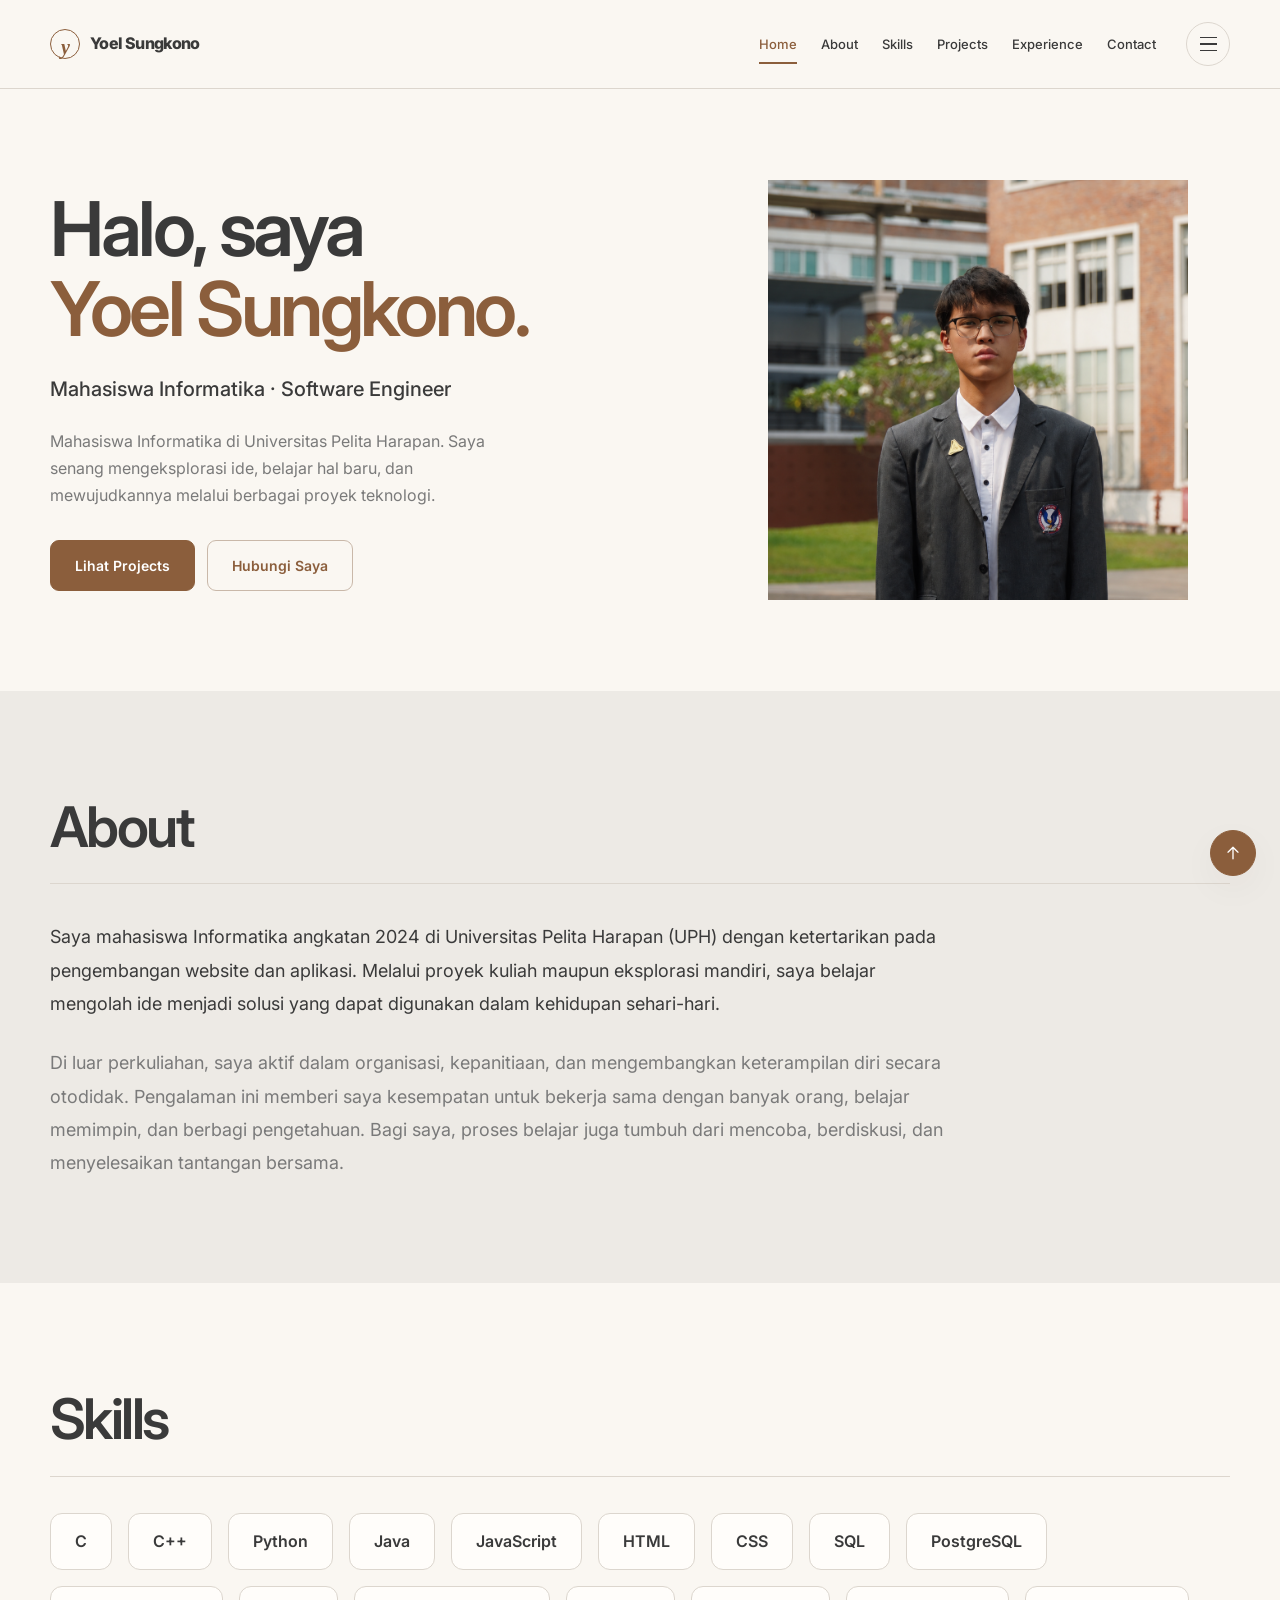
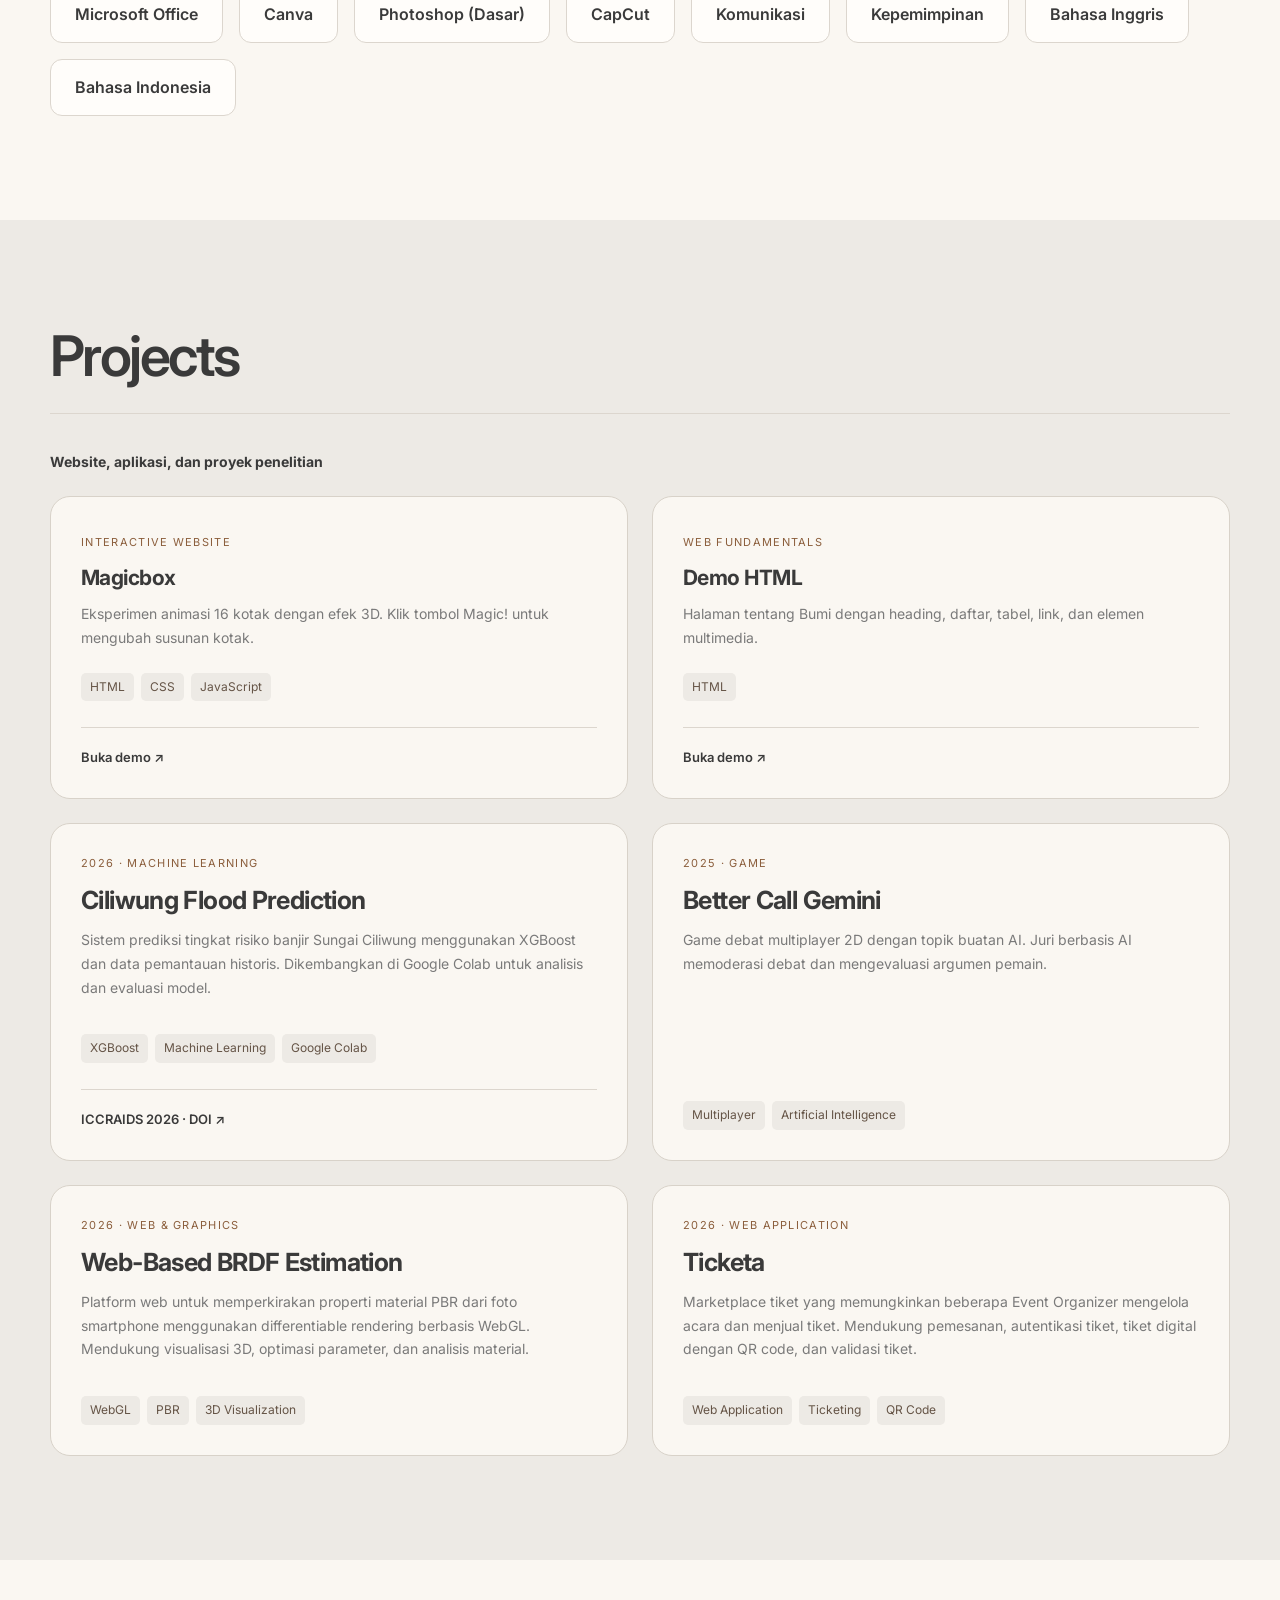
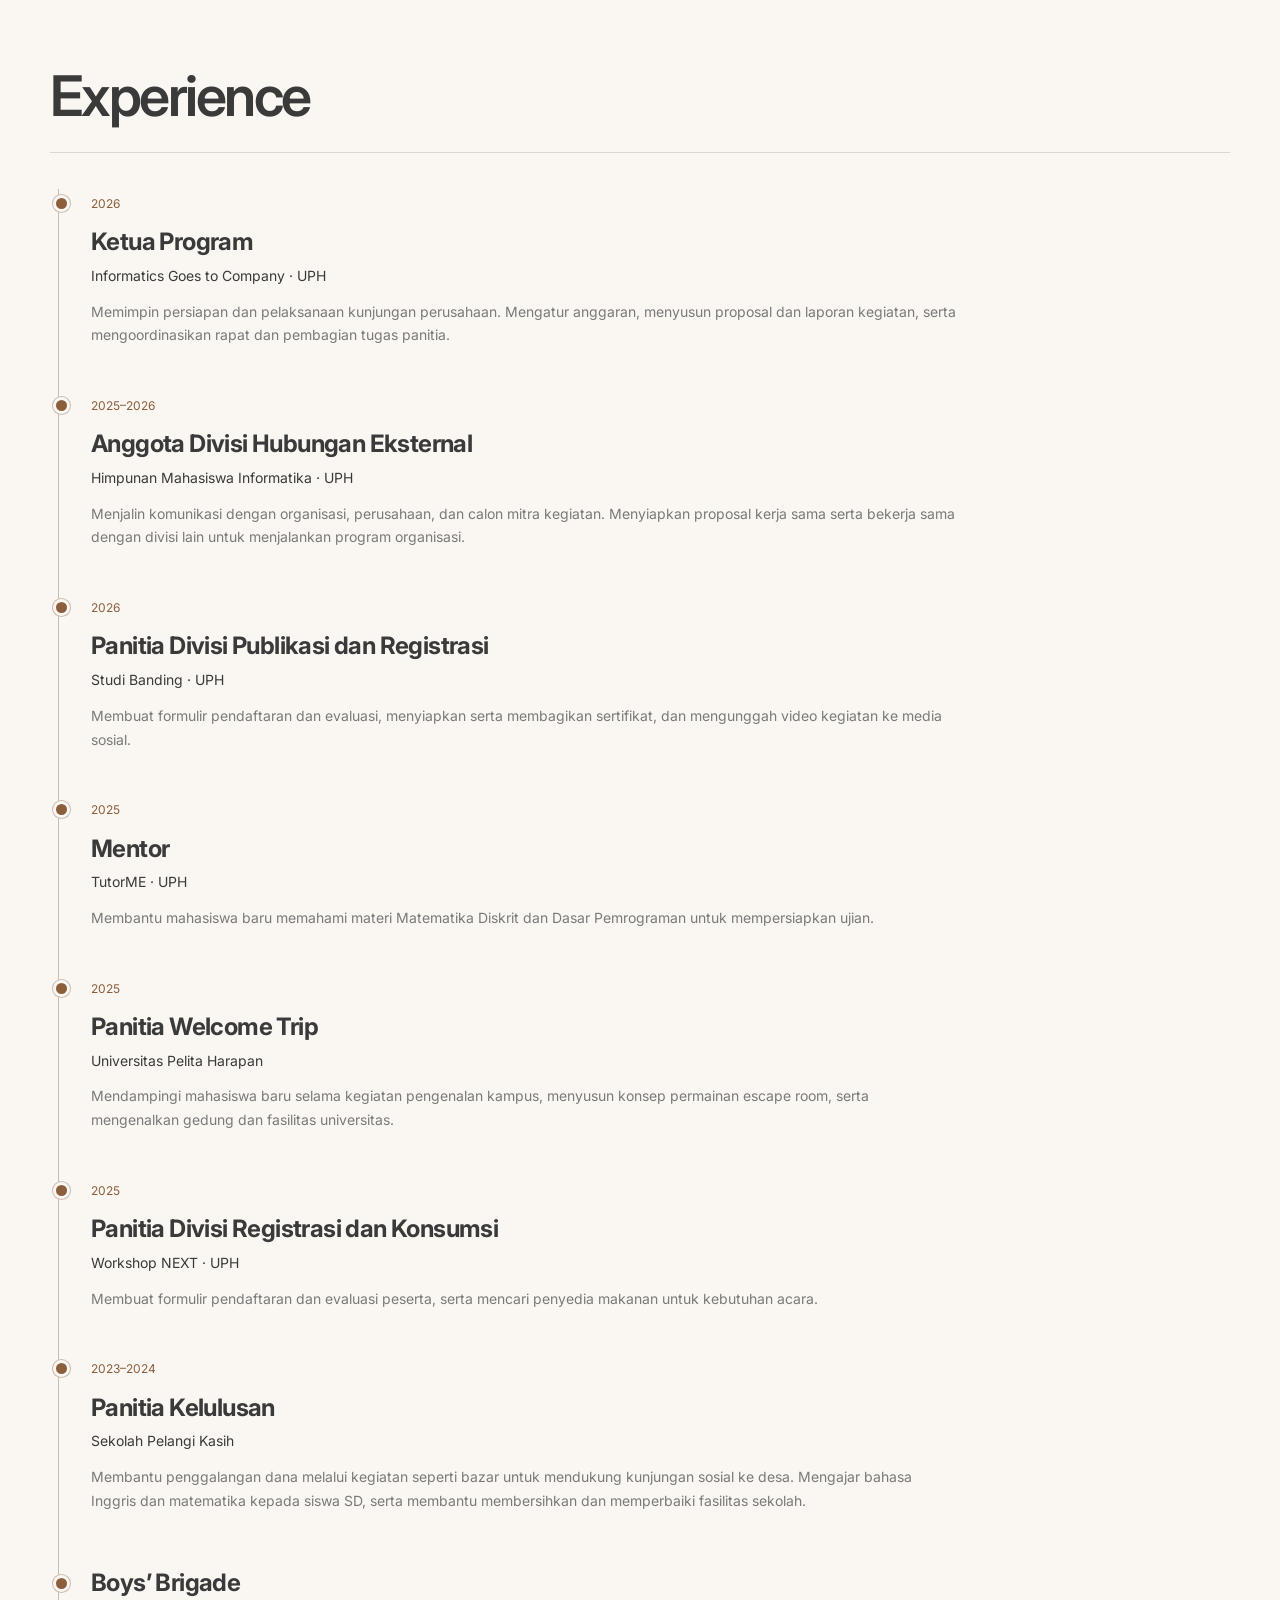
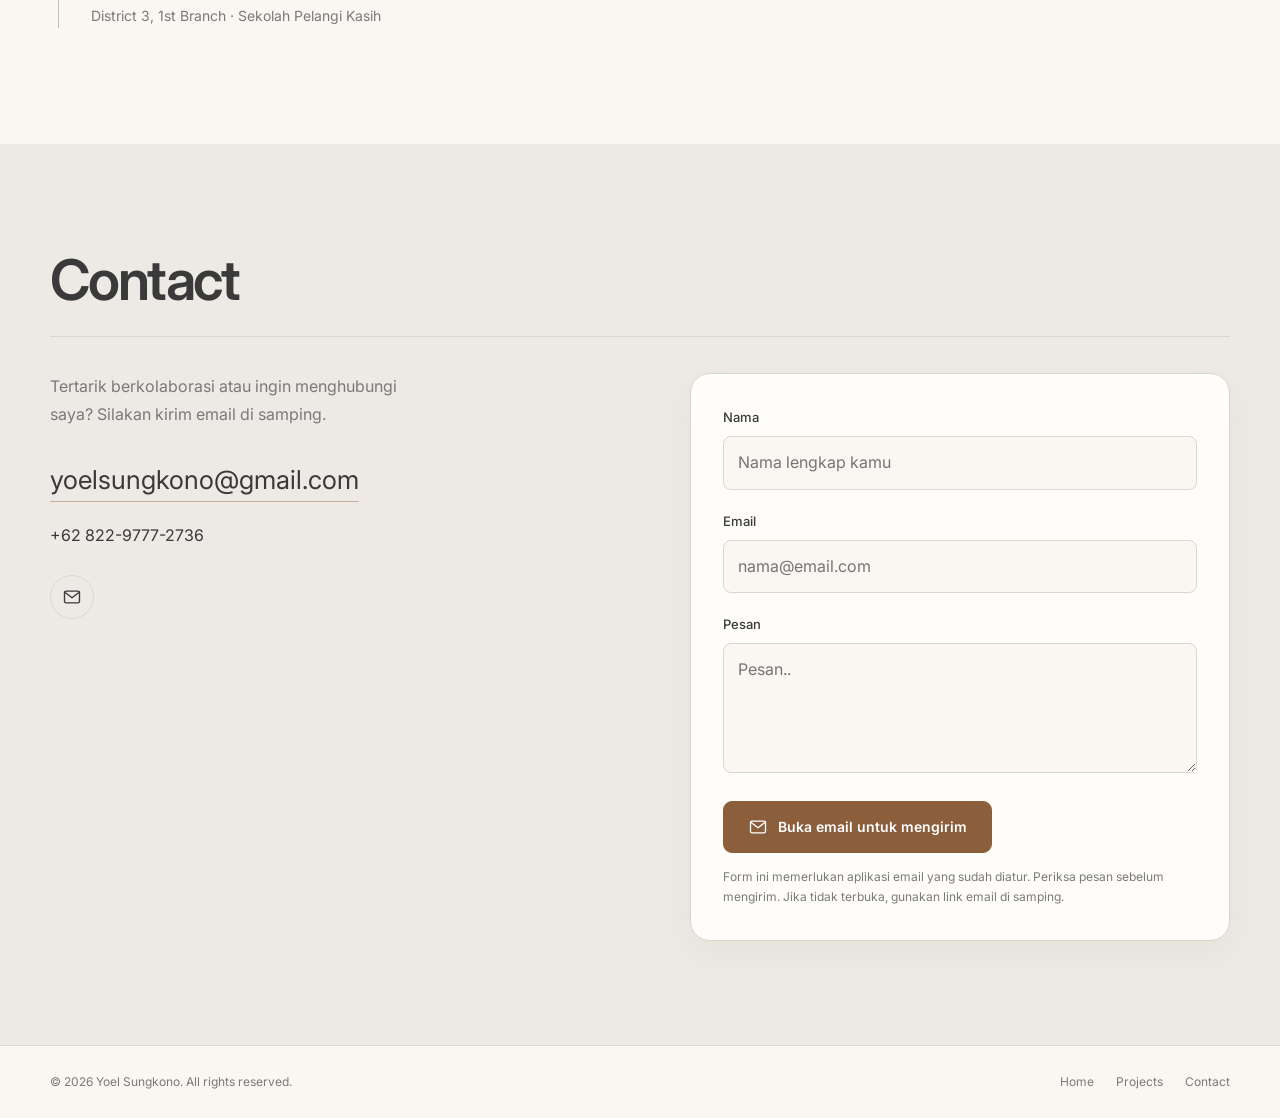
<file: index.html>
<!DOCTYPE html>
<html lang="id">
  <head>
    <meta charset="utf-8"/>
    <meta content="width=device-width, initial-scale=1.0" name="viewport"/>
    <meta content="Portofolio Yoel" name="description"/>
    <meta content="#FAF7F2" name="theme-color"/>
    <title>
      Yoel Sungkono — Portfolio
    </title>
    <link href="https://fonts.googleapis.com" rel="preconnect"/>
    <link crossorigin="" href="https://fonts.gstatic.com" rel="preconnect"/>
    <link href="https://fonts.googleapis.com/css2?family=Inter:wght@400;500;600;700;800&amp;display=swap" rel="stylesheet"/>
    <link href="style.css" rel="stylesheet"/>
  </head>
  <body>
    <svg aria-hidden="true" style="display:none" xmlns="http://www.w3.org/2000/svg">
      <symbol id="i-mail" viewbox="0 0 24 24">
        <rect height="14" rx="2" width="18" x="3" y="5">
        </rect>
        <path d="m3 6 9 7 9-7">
        </path>
      </symbol>
      <symbol id="i-code" viewbox="0 0 24 24">
        <path d="m8 7-5 5 5 5m8-10 5 5-5 5m-3-13-2 16">
        </path>
      </symbol>
      <symbol id="i-external" viewbox="0 0 24 24">
        <rect height="16" rx="3" width="16" x="4" y="4">
        </rect>
        <path d="M4 9h16M8 6.5h.01M11 6.5h.01">
        </path>
      </symbol>
      <symbol id="i-award" viewbox="0 0 24 24">
        <circle cx="12" cy="8" r="5">
        </circle>
        <path d="m8 12-1 9 5-3 5 3-1-9">
        </path>
      </symbol>
      <symbol id="i-instagram" viewbox="0 0 24 24">
        <rect height="18" rx="5" width="18" x="3" y="3">
        </rect>
        <circle cx="12" cy="12" r="4">
        </circle>
        <path d="M17.5 6.5h.01">
        </path>
      </symbol>
      <symbol id="i-linkedin" viewbox="0 0 24 24">
        <rect height="18" rx="2" width="18" x="3" y="3">
        </rect>
        <path d="M7 10v7m0-10v.01M11 17v-7m0 3c0-4 6-4 6 0v4">
        </path>
      </symbol>
      <symbol id="i-github" viewbox="0 0 24 24">
        <path d="M9 19c-4 1-4-2-6-2m12 5v-4c0-1-.3-1.7-1-2 3-.4 6-1.4 6-6 0-1.5-.5-2.5-1.5-3.5.2-.8.2-2-.3-3.5 0 0-1.2-.3-3.7 1.5a13 13 0 0 0-7 0C5 1.7 3.8 2 3.8 2c-.5 1.5-.5 2.7-.3 3.5C2.5 6.5 2 7.5 2 9c0 4.6 3 5.6 6 6-.7.3-1 1-1 2v5">
        </path>
      </symbol>
    </svg>
    <a class="skip-link" href="#main">
      Lewati navigasi
    </a>
    <header>
      <div class="container nav-wrap">
        <a aria-label="Kembali ke Home" class="brand" href="#home">
          <span class="brand-mark">
            y
          </span>
          Yoel Sungkono
        </a>
        <nav aria-label="Navigasi utama" class="desktop-nav">
          <a class="nav-link" href="#home">
            Home
          </a>
          <a class="nav-link" href="#about">
            About
          </a>
          <a class="nav-link" href="#skills">
            Skills
          </a>
          <a class="nav-link" href="#projects">
            Projects
          </a>
          <a class="nav-link" href="#experience">
            Experience
          </a>
          <a class="nav-link" href="#contact">
            Contact
          </a>
        </nav>
        <details class="menu">
          <summary aria-label="Menu navigasi" class="menu-toggle">
            <span>
            </span>
            <span>
            </span>
            <span>
            </span>
          </summary>
          <nav aria-label="Menu tambahan" class="dropdown" id="dropdown">
            <a class="nav-link" href="#home">
              Home
            </a>
            <a class="nav-link" href="#about">
              About
            </a>
            <a class="nav-link" href="#skills">
              Skills
            </a>
            <a class="nav-link" href="#projects">
              Projects
            </a>
            <a class="nav-link" href="#experience">
              Experience
            </a>
            <a class="nav-link" href="#contact">
              Contact
            </a>
          </nav>
        </details>
      </div>
    </header>
    <main id="main">
      <section class="hero" id="home">
        <div class="container">
          <div class="hero-grid">
            <div class="reveal">
              <h1>
                Halo, saya
                <span>
                  Yoel Sungkono.
                </span>
              </h1>
              <p class="role">
                Mahasiswa Informatika · Software Engineer
              </p>
              <p class="hero-description">
                Mahasiswa Informatika di Universitas Pelita Harapan. Saya senang mengeksplorasi ide, belajar hal baru, dan mewujudkannya melalui berbagai proyek teknologi.
              </p>
              <div class="actions">
                <a class="btn" href="#projects">
                  Lihat Projects
                </a>
                <a class="btn secondary" href="#contact">
                  Hubungi Saya
                </a>
              </div>
            </div>
            <div class="portrait reveal">
              <img alt="Foto Yoel Sungkono" id="profile-photo" src="assets/yoel.png"/>
            </div>
          </div>
        </div>
      </section>
      <section class="alternate" id="about">
        <div class="container">
          <div class="section-title reveal">
            <h2>
              About
            </h2>
          </div>
          <div class="about-grid">
            <div class="about-copy reveal">
              <p>
                Saya mahasiswa Informatika angkatan 2024 di Universitas Pelita Harapan (UPH) dengan ketertarikan pada pengembangan website dan aplikasi. Melalui proyek kuliah maupun eksplorasi mandiri, saya belajar mengolah ide menjadi solusi yang dapat digunakan dalam kehidupan sehari-hari.
              </p>
              <p class="muted">
                Di luar perkuliahan, saya aktif dalam organisasi, kepanitiaan, dan mengembangkan keterampilan diri secara otodidak. Pengalaman ini memberi saya kesempatan untuk bekerja sama dengan banyak orang, belajar memimpin, dan berbagi pengetahuan. Bagi saya, proses belajar juga tumbuh dari mencoba, berdiskusi, dan menyelesaikan tantangan bersama.
              </p>
            </div>
          </div>
        </div>
      </section>
      <section id="skills">
        <div class="container">
          <div class="section-title reveal">
            <h2>
              Skills
            </h2>
          </div>
          <ul class="skill-list reveal">
            <li>
              C
            </li>
            <li>
              C++
            </li>
            <li>
              Python
            </li>
            <li>
              Java
            </li>
            <li>
              JavaScript
            </li>
            <li>
              HTML
            </li>
            <li>
              CSS
            </li>
            <li>
              SQL
            </li>
            <li>
              PostgreSQL
            </li>
            <li>
              Microsoft Office
            </li>
            <li>
              Canva
            </li>
            <li>
              Photoshop (Dasar)
            </li>
            <li>
              CapCut
            </li>
            <li>
              Komunikasi
            </li>
            <li>
              Kepemimpinan
            </li>
            <li>
              Bahasa Inggris
            </li>
            <li>
              Bahasa Indonesia
            </li>
          </ul>
        </div>
      </section>
      <section class="alternate" id="projects">
        <div class="container">
          <div class="section-title reveal">
            <h2>
              Projects
            </h2>
          </div>
          <div class="gallery-label reveal">
            <strong>
              Website, aplikasi, dan proyek penelitian
            </strong>
          </div>
          <div class="project-grid">
            <article class="project-card reveal">
              <div class="project-body">
                <span class="project-category">
                  Interactive website
                </span>
                <h3>
                  Magicbox
                </h3>
                <p>
                  Eksperimen animasi 16 kotak dengan efek 3D. Klik tombol Magic! untuk mengubah susunan kotak.
                </p>
                <div class="tags">
                  <span class="tag">
                    HTML
                  </span>
                  <span class="tag">
                    CSS
                  </span>
                  <span class="tag">
                    JavaScript
                  </span>
                </div>
                <div class="project-links">
                  <a href="projects/magicbox/index.html" rel="noopener noreferrer" target="_blank">
                    Buka demo ↗
                  </a>
                </div>
              </div>
            </article>
            <article class="project-card reveal">
              <div class="project-body">
                <span class="project-category">
                  Web fundamentals
                </span>
                <h3>
                  Demo HTML
                </h3>
                <p>
                  Halaman tentang Bumi dengan heading, daftar, tabel, link, dan elemen multimedia.
                </p>
                <div class="tags">
                  <span class="tag">
                    HTML
                  </span>
                </div>
                <div class="project-links">
                  <a href="projects/demo-html/lab3web.html" rel="noopener noreferrer" target="_blank">
                    Buka demo ↗
                  </a>
                </div>
              </div>
            </article>
            <article class="project-card cv-project reveal">
              <div class="project-body">
                <span class="project-category">
                  2026 · Machine Learning
                </span>
                <h3>
                  Ciliwung Flood Prediction
                </h3>
                <p>
                  Sistem prediksi tingkat risiko banjir Sungai Ciliwung menggunakan XGBoost dan data pemantauan historis. Dikembangkan di Google Colab untuk analisis dan evaluasi model.
                </p>
                <div class="tags">
                  <span class="tag">
                    XGBoost
                  </span>
                  <span class="tag">
                    Machine Learning
                  </span>
                  <span class="tag">
                    Google Colab
                  </span>
                </div>
                <div class="project-links">
                  <a href="https://doi.org/10.1109/ICCRAIDS67816.2026.11519675" rel="noopener noreferrer" target="_blank">
                    ICCRAIDS 2026 · DOI ↗
                  </a>
                </div>
              </div>
            </article>
            <article class="project-card cv-project reveal">
              <div class="project-body">
                <span class="project-category">
                  2025 · Game
                </span>
                <h3>
                  Better Call Gemini
                </h3>
                <p>
                  Game debat multiplayer 2D dengan topik buatan AI. Juri berbasis AI memoderasi debat dan mengevaluasi argumen pemain.
                </p>
                <div class="tags">
                  <span class="tag">
                    Multiplayer
                  </span>
                  <span class="tag">
                    Artificial Intelligence
                  </span>
                </div>
              </div>
            </article>
            <article class="project-card cv-project reveal">
              <div class="project-body">
                <span class="project-category">
                  2026 · Web &amp; Graphics
                </span>
                <h3>
                  Web-Based BRDF Estimation
                </h3>
                <p>
                  Platform web untuk memperkirakan properti material PBR dari foto smartphone menggunakan differentiable rendering berbasis WebGL. Mendukung visualisasi 3D, optimasi parameter, dan analisis material.
                </p>
                <div class="tags">
                  <span class="tag">
                    WebGL
                  </span>
                  <span class="tag">
                    PBR
                  </span>
                  <span class="tag">
                    3D Visualization
                  </span>
                </div>
              </div>
            </article>
            <article class="project-card cv-project reveal">
              <div class="project-body">
                <span class="project-category">
                  2026 · Web Application
                </span>
                <h3>
                  Ticketa
                </h3>
                <p>
                  Marketplace tiket yang memungkinkan beberapa Event Organizer mengelola acara dan menjual tiket. Mendukung pemesanan, autentikasi tiket, tiket digital dengan QR code, dan validasi tiket.
                </p>
                <div class="tags">
                  <span class="tag">
                    Web Application
                  </span>
                  <span class="tag">
                    Ticketing
                  </span>
                  <span class="tag">
                    QR Code
                  </span>
                </div>
              </div>
            </article>
          </div>
        </div>
      </section>
      <section id="experience">
        <div class="container">
          <div class="section-title reveal">
            <h2>
              Experience
            </h2>
          </div>
          <div class="timeline reveal">
            <article class="timeline-item">
              <time>
                2026
              </time>
              <h3>
                Ketua Program
              </h3>
              <p class="organization">
                Informatics Goes to Company · UPH
              </p>
              <p>
                Memimpin persiapan dan pelaksanaan kunjungan perusahaan. Mengatur anggaran, menyusun proposal dan laporan kegiatan, serta mengoordinasikan rapat dan pembagian tugas panitia.
              </p>
            </article>
            <article class="timeline-item">
              <time>
                2025–2026
              </time>
              <h3>
                Anggota Divisi Hubungan Eksternal
              </h3>
              <p class="organization">
                Himpunan Mahasiswa Informatika · UPH
              </p>
              <p>
                Menjalin komunikasi dengan organisasi, perusahaan, dan calon mitra kegiatan. Menyiapkan proposal kerja sama serta bekerja sama dengan divisi lain untuk menjalankan program organisasi.
              </p>
            </article>
            <article class="timeline-item">
              <time>
                2026
              </time>
              <h3>
                Panitia Divisi Publikasi dan Registrasi
              </h3>
              <p class="organization">
                Studi Banding · UPH
              </p>
              <p>
                Membuat formulir pendaftaran dan evaluasi, menyiapkan serta membagikan sertifikat, dan mengunggah video kegiatan ke media sosial.
              </p>
            </article>
            <article class="timeline-item">
              <time>
                2025
              </time>
              <h3>
                Mentor
              </h3>
              <p class="organization">
                TutorME · UPH
              </p>
              <p>
                Membantu mahasiswa baru memahami materi Matematika Diskrit dan Dasar Pemrograman untuk mempersiapkan ujian.
              </p>
            </article>
            <article class="timeline-item">
              <time>
                2025
              </time>
              <h3>
                Panitia Welcome Trip
              </h3>
              <p class="organization">
                Universitas Pelita Harapan
              </p>
              <p>
                Mendampingi mahasiswa baru selama kegiatan pengenalan kampus, menyusun konsep permainan escape room, serta mengenalkan gedung dan fasilitas universitas.
              </p>
            </article>
            <article class="timeline-item">
              <time>
                2025
              </time>
              <h3>
                Panitia Divisi Registrasi dan Konsumsi
              </h3>
              <p class="organization">
                Workshop NEXT · UPH
              </p>
              <p>
                Membuat formulir pendaftaran dan evaluasi peserta, serta mencari penyedia makanan untuk kebutuhan acara.
              </p>
            </article>
            <article class="timeline-item">
              <time>
                2023–2024
              </time>
              <h3>
                Panitia Kelulusan
              </h3>
              <p class="organization">
                Sekolah Pelangi Kasih
              </p>
              <p>
                Membantu penggalangan dana melalui kegiatan seperti bazar untuk mendukung kunjungan sosial ke desa. Mengajar bahasa Inggris dan matematika kepada siswa SD, serta membantu membersihkan dan memperbaiki fasilitas sekolah.
              </p>
            </article>
            <article class="timeline-item">
              <h3>
                Boys’ Brigade
              </h3>
              <p class="organization">
                District 3, 1st Branch · Sekolah Pelangi Kasih
              </p>
            </article>
          </div>
        </div>
      </section>
      <section class="alternate" id="contact">
        <div class="container">
          <div class="section-title reveal">
            <h2>
              Contact
            </h2>
          </div>
          <div class="contact-grid">
            <div class="reveal">
              <p class="contact-intro">
                Tertarik berkolaborasi atau ingin menghubungi saya? Silakan kirim email di samping.
              </p>
              <a class="email-link" href="mailto:yoelsungkono@gmail.com" id="contact-email">
                yoelsungkono@gmail.com
              </a>
              <p class="phone-contact">
                <a href="tel:+6282297772736">
                  +62 822-9777-2736
                </a>
              </p>
              <div class="socials">
                <a aria-label="Email" href="mailto:yoelsungkono@gmail.com">
                  <svg class="icon">
                    <use href="#i-mail">
                    </use>
                  </svg>
                </a>
              </div>
            </div>
            <form action="mailto:yoelsungkono@gmail.com" method="post" enctype="text/plain" class="reveal" id="contact-form">
              <div class="field">
                <label for="name">
                  Nama
                </label>
                <input autocomplete="name" id="name" maxlength="100" name="name" pattern=".*\S.*" title="Nama tidak boleh hanya berisi spasi." placeholder="Nama lengkap kamu" required=""/>
              </div>
              <div class="field">
                <label for="email">
                  Email
                </label>
                <input autocomplete="email" id="email" maxlength="254" name="email" placeholder="nama@email.com" required="" type="email"/>
              </div>
              <div class="field">
                <label for="message">
                  Pesan
                </label>
                <textarea id="message" maxlength="3000" name="message" placeholder="Pesan.." required=""></textarea>
              </div>
              <button class="btn" type="submit">
                <svg class="icon">
                  <use href="#i-mail">
                  </use>
                </svg>
                Buka email untuk mengirim
              </button>
              <p class="form-note">
                Form ini memerlukan aplikasi email yang sudah diatur. Periksa pesan sebelum mengirim. Jika tidak terbuka, gunakan link email di samping.
              </p>
            </form>
          </div>
        </div>
      </section>
    </main>
    <footer>
      <div class="container footer-content">
        <p>
          ©
          <span class="year">
            2026
          </span>
          Yoel Sungkono. All rights reserved.
        </p>
        <div class="footer-links">
          <a href="#home">
            Home
          </a>
          <a href="#projects">
            Projects
          </a>
          <a href="#contact">
            Contact
          </a>
        </div>
      </div>
    </footer>
    <a aria-label="Kembali ke atas" class="back-top" href="#home">
      <svg class="icon" viewbox="0 0 24 24">
        <path d="M12 19V5m-6 6 6-6 6 6">
        </path>
      </svg>
    </a>
  </body>
</html>
</file>
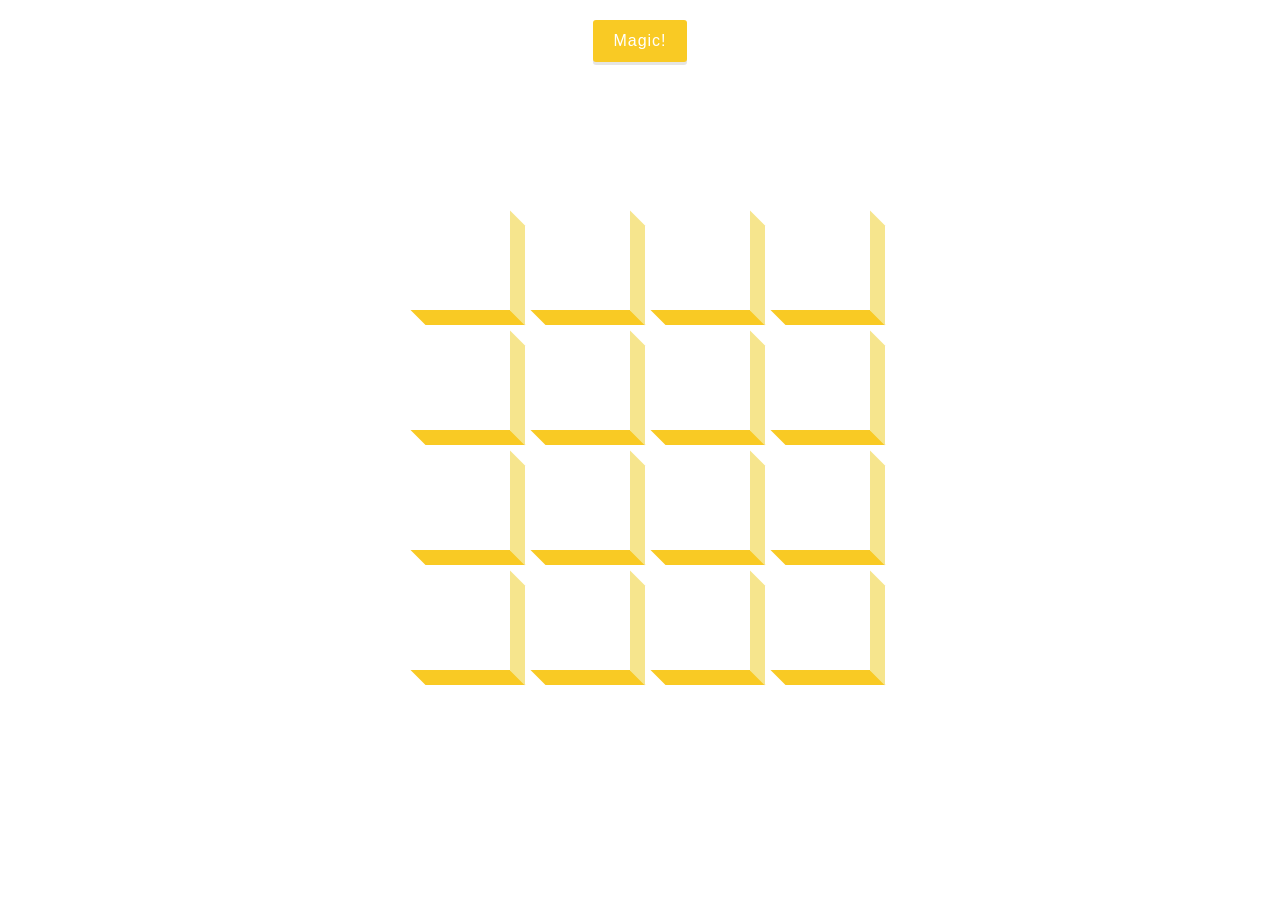
<file: projects/magicbox/index.html>
<!DOCTYPE html>
<html lang="en">
  <head>
    <meta charset="UTF-8" />
    <meta name="viewport" content="width=device-width, initial-scale=1.0" />
    <link
      rel="stylesheet"
      href="https://cdnjs.cloudflare.com/ajax/libs/font-awesome/5.14.0/css/all.min.css"
      integrity="sha512-1PKOgIY59xJ8Co8+NE6FZ+LOAZKjy+KY8iq0G4B3CyeY6wYHN3yt9PW0XpSriVlkMXe40PTKnXrLnZ9+fkDaog=="
      crossorigin="anonymous"
    />
    <link rel="stylesheet" href="style.css" />
    <title>3D Boxes Background</title>
  </head>
  <body>
    <button id="btn" class="magic">Magic!</button>
    <div id="boxes" class="boxes big"></div>
    <script src="script.js"></script>
  </body>
</html>
</file>
<file: style.css>
:root {
  --bg:#FAF7F2;
  --surface:#EDEAE5;
  --accent:#8B5E3C;
  --accent-hover:#6F4A2E;
  --text:#3A3A3A;
  --muted:#7A7A7A;
  --line:#dcd6ce;
  --white:#fffdfa;
  --radius:20px;
  --shadow:0 12px 36px #4533220b;
  --header:88px;
}

* {
  box-sizing:border-box
}

html {
  scroll-behavior:smooth;
  scroll-padding-top:calc(var(--header) + 20px)
}

body {
  margin:0;
  background:var(--bg);
  color:var(--text);
  font-family:Inter,Arial,sans-serif;
  font-size:16px;
  line-height:1.7
}

button,input,textarea {
  font:inherit
}

button,a,input,textarea {
  -webkit-tap-highlight-color:transparent
}

button,a {
  touch-action:manipulation
}

a {
  color:inherit;
  text-decoration:none
}

button {
  cursor:pointer
}

img {
  max-width:100%;
  display:block
}

h1,h2,h3,p {
  margin:0
}

h1,h2,h3 {
  line-height:1.15;
  letter-spacing:-.045em
}

::selection {
  background:#dac5b3
}

:focus-visible {
  outline:3px solid var(--accent);
  outline-offset:5px
}

.container {
  width:min(1180px,calc(100% - 64px));
  margin:auto
}

section {
  padding:104px 0;
  scroll-margin-top:10px
}

.alternate {
  background:var(--surface)
}

h2 {
  font-size:clamp(32px,4vw,48px);
  font-weight:600
}

h3 {
  font-size:22px;
  letter-spacing:-.025em
}

.muted {
  color:var(--muted)
}

.section-heading {
  display:flex;
  align-items:end;
  justify-content:space-between;
  gap:32px;
  margin-bottom:44px
}

.section-heading p {
  max-width:350px
}

.btn {
  display:inline-flex;
  align-items:center;
  justify-content:center;
  gap:10px;
  padding:13px 24px;
  min-height:48px;
  border-radius:9px;
  border:1px solid var(--accent);
  background:var(--accent);
  color:white;
  font-weight:600;
  font-size:14px;
  transition:background .2s,transform .2s,box-shadow .2s
}

.btn:hover {
  background:var(--accent-hover);
  transform:translateY(-2px);
  box-shadow:var(--shadow)
}

.btn.secondary {
  background:transparent;
  color:var(--accent);
  border-color:#c9b8a9
}

.btn.secondary:hover {
  background:#8b5e3c0b
}

.actions {
  display:flex;
  flex-wrap:wrap;
  gap:12px
}

.icon {
  width:20px;
  height:20px;
  fill:none;
  stroke:currentColor;
  stroke-width:1.6;
  stroke-linecap:round;
  stroke-linejoin:round;
  flex-shrink:0
}

.menu {
  flex-shrink:0
}

.menu-toggle {
  list-style:none;
  cursor:pointer
}

.menu-toggle::-webkit-details-marker {
  display:none
}

header {
  position:sticky;
  top:0;
  z-index:100;
  background:#faf7f2f2;
  backdrop-filter:blur(18px);
  border-bottom:1px solid var(--line)
}

.nav-wrap {
  min-height:var(--header);
  display:flex;
  align-items:center;
  gap:30px;
  position:relative
}

.brand {
  font-size:16px;
  font-weight:800;
  letter-spacing:-.04em;
  display:flex;
  align-items:center;
  gap:10px;
  margin-right:auto
}

.brand-mark {
  width:30px;
  height:30px;
  border:1px solid var(--accent);
  border-radius:50%;
  display:grid;
  place-items:center;
  color:var(--accent);
  font-family:Georgia,serif;
  font-style:italic;
  font-size:20px
}

.desktop-nav {
  display:flex;
  gap:24px
}

.nav-link {
  font-size:13px;
  font-weight:500;
  position:relative;
  transition:color .2s
}

.nav-link:hover {
  color:var(--accent)
}

.desktop-nav .nav-link:after {
  content:"";
  position:absolute;
  bottom:-9px;
  left:0;
  width:100%;
  height:2px;
  background:var(--accent);
  transform:scaleX(0);
  transition:transform .2s
}

.menu-toggle {
  border:1px solid var(--line);
  background:transparent;
  width:44px;
  height:44px;
  border-radius:50%;
  display:flex;
  flex-direction:column;
  gap:5px;
  align-items:center;
  justify-content:center;
  flex-shrink:0
}

.menu-toggle span {
  width:17px;
  height:1.5px;
  background:var(--text);
  transition:transform .25s,opacity .25s
}

.menu[open] .menu-toggle span:nth-child(1) {
  transform:translateY(6.5px) rotate(45deg)
}

.menu[open] .menu-toggle span:nth-child(2) {
  opacity:0
}

.menu[open] .menu-toggle span:nth-child(3) {
  transform:translateY(-6.5px) rotate(-45deg)
}

.dropdown {
  position:absolute;
  right:0;
  top:calc(100% + 12px);
  width:270px;
  padding:14px;
  background:var(--white);
  border:1px solid var(--line);
  border-radius:16px;
  box-shadow:0 20px 50px #3a2a211a;
  opacity:0;
  visibility:hidden;
  transform:translateY(-10px);
  transition:opacity .25s,transform .25s,visibility .25s
}

.menu[open] .dropdown {
  opacity:1;
  visibility:visible;
  transform:translateY(0)
}

.dropdown a {
  display:block;
  padding:10px 16px;
  border-radius:8px;
  font-size:15px
}

.dropdown a:hover {
  background:var(--surface)
}

.hero {
  padding:76px 0 0
}

.hero-grid {
  display:grid;
  grid-template-columns:1.2fr 1fr;
  align-items:center;
  gap:70px;
  min-height:510px
}

.hero h1 {
  font-size:clamp(48px,5.9vw,78px);
  font-weight:600;
  line-height:1.07;
  overflow-wrap:anywhere;
  margin-bottom:22px
}

.hero h1 span {
  display:block;
  color:var(--accent)
}

.hero-description {
  max-width:480px;
  margin:22px 0 30px;
  color:var(--muted)
}

.role {
  font-weight:500;
  font-size:20px
}

.portrait {
  position:relative;
  background:#e6ded3;
  border-radius:180px 180px 20px 20px;
  min-height:450px;
  display:grid;
  place-items:center;
  border:1px solid #d5c9bc;
  overflow:hidden
}

.portrait img {
  width:100%;
  height:450px;
  object-fit:cover
}

.hero-bottom {
  margin-top:62px;
  padding:25px 0;
  border-top:1px solid var(--line);
  display:flex;
  justify-content:space-between;
  gap:16px;
  color:var(--muted);
  font-size:12px;
  letter-spacing:.08em;
  text-transform:uppercase
}

.hero-bottom a:hover {
  color:var(--accent)
}

.about-grid {
  display:grid;
  grid-template-columns:1fr 1.3fr;
  gap:90px
}

.about-copy>p {
  font-size:18px;
  line-height:1.85;
  margin-bottom:26px
}

.details {
  display:grid;
  grid-template-columns:1fr 1fr;
  gap:25px;
  border-top:1px solid #d2cdc5;
  padding-top:28px
}

.details dt {
  font-size:12px;
  color:var(--muted);
  margin-bottom:5px
}

.details dd {
  margin:0;
  font-weight:500
}

.skills-grid {
  display:grid;
  grid-template-columns:repeat(3,1fr);
  gap:20px
}

.skill-card {
  border:1px solid var(--line);
  border-radius:var(--radius);
  padding:30px;
  background:var(--white);
  transition:transform .25s,box-shadow .25s
}

.skill-card:hover {
  transform:translateY(-5px);
  box-shadow:var(--shadow)
}

.skill-number {
  font-size:12px;
  color:var(--accent);
  display:block;
  margin-bottom:38px
}

.skill-card h3 {
  margin-bottom:14px
}

.skill-card p {
  font-size:14px;
  color:var(--muted)
}

.tags {
  display:flex;
  flex-wrap:wrap;
  gap:7px;
  margin-top:23px
}

.tag {
  font-size:12px;
  background:var(--surface);
  border-radius:5px;
  padding:4px 9px;
  color:#655446
}

.project-grid {
  display:grid;
  grid-template-columns:repeat(3,1fr);
  gap:24px
}

.project-card {
  background:var(--bg);
  border:1px solid #d8d2c9;
  border-radius:var(--radius);
  overflow:hidden;
  transition:transform .25s,box-shadow .25s
}

.project-card:hover {
  transform:translateY(-7px);
  box-shadow:0 18px 35px #45332212
}

.project-cover {
  height:218px;
  background:#dfd4c5;
  display:flex;
  flex-direction:column;
  justify-content:space-between;
  padding:25px;
  color:#786048
}

.project-cover.two {
  background:#d8dcd6;
  color:#596455
}

.project-cover.three {
  background:#ddd7d4;
  color:#70615d
}

.project-cover small {
  font-size:11px;
  letter-spacing:.15em;
  text-transform:uppercase
}

.project-cover strong {
  font-size:54px;
  line-height:1;
  font-weight:500;
  letter-spacing:-.06em
}

.project-cover span {
  font-size:12px
}

.project-image {
  width:100%;
  height:218px;
  object-fit:cover
}

.project-body {
  padding:25px
}

.project-body h3 {
  font-size:21px;
  margin:12px 0
}

.project-body p {
  font-size:14px;
  color:var(--muted)
}

.project-category {
  font-size:11px;
  text-transform:uppercase;
  letter-spacing:.12em;
  color:var(--accent)
}

.project-links {
  margin-top:26px;
  padding-top:18px;
  border-top:1px solid var(--line);
  display:flex;
  gap:24px
}

.project-links a {
  font-size:13px;
  font-weight:600;
  display:inline-flex;
  align-items:center;
  gap:7px
}

.project-links a:hover {
  color:var(--accent)
}

.project-links a[aria-disabled="true"] {
  color:var(--muted);
  cursor:help
}

.gallery-label {
  display:flex;
  justify-content:space-between;
  gap:16px;
  align-items:center;
  margin-bottom:22px;
  font-size:14px
}

.gallery-label span {
  font-size:12px;
  color:var(--muted)
}

.experience-grid {
  display:grid;
  grid-template-columns:.8fr 1.2fr;
  gap:90px
}

.timeline {
  border-left:1px solid #cbbbaf;
  margin-left:8px;
  padding-left:32px
}

.timeline-item {
  position:relative;
  padding-bottom:44px
}

.timeline-item:last-child {
  padding-bottom:0
}

.timeline-item:before {
  content:"";
  position:absolute;
  width:11px;
  height:11px;
  border:3px solid var(--bg);
  background:var(--accent);
  border-radius:50%;
  left:-38px;
  top:6px;
  box-shadow:0 0 0 1px #cbbbaf
}

.timeline-item time {
  font-size:12px;
  color:var(--accent)
}

.timeline-item h3 {
  margin:12px 0 8px
}

.timeline-item .organization {
  font-size:14px;
  margin-bottom:12px
}

.timeline-item p:last-child {
  color:var(--muted);
  font-size:14px
}

.cert-list {
  border-top:1px solid #d2cbc2
}

.cert-item {
  display:grid;
  grid-template-columns:48px 1fr auto;
  align-items:center;
  gap:24px;
  padding:27px 0;
  border-bottom:1px solid #d2cbc2;
  transition:padding .2s
}

.cert-item:hover {
  padding-left:8px
}

.cert-icon {
  width:45px;
  height:45px;
  display:grid;
  place-items:center;
  border:1px solid #ccbba9;
  border-radius:50%;
  color:var(--accent)
}

.cert-item h3 {
  font-size:19px;
  margin-bottom:8px
}

.cert-item p,.cert-item time {
  font-size:13px;
  color:var(--muted)
}

.contact-grid {
  display:grid;
  grid-template-columns:1fr 1fr;
  gap:100px
}

.contact-intro {
  margin:24px 0 30px;
  color:var(--muted);
  max-width:360px
}

.email-link {
  font-size:clamp(18px,2.4vw,26px);
  border-bottom:1px solid #c7ae9a;
  padding-bottom:6px;
  overflow-wrap:anywhere
}

.email-link:hover {
  color:var(--accent)
}

.socials {
  display:flex;
  gap:10px;
  margin-top:26px
}

.socials a {
  width:44px;
  height:44px;
  border:1px solid var(--line);
  display:grid;
  place-items:center;
  border-radius:50%;
  transition:background .2s,transform .2s
}

.socials a:hover {
  background:var(--surface);
  transform:translateY(-3px)
}

form {
  background:var(--white);
  padding:32px;
  border:1px solid var(--line);
  border-radius:var(--radius);
  box-shadow:var(--shadow)
}

.field {
  margin-bottom:20px
}

label {
  font-size:13px;
  display:block;
  margin-bottom:8px;
  font-weight:500
}

input,textarea {
  width:100%;
  border:1px solid var(--line);
  border-radius:8px;
  background:var(--bg);
  padding:12px 14px;
  color:var(--text);
  transition:border-color .2s
}

input:hover,textarea:hover {
  border-color:#b8a390
}

input:focus,textarea:focus {
  outline:2px solid #8b5e3c40;
  border-color:var(--accent)
}

textarea {
  resize:vertical;
  min-height:130px
}

.form-note {
  font-size:12px;
  color:var(--muted);
  margin:14px 0 0
}

footer {
  border-top:1px solid var(--line);
  padding:26px 0
}

.footer-content {
  display:flex;
  justify-content:space-between;
  align-items:center;
  gap:20px;
  font-size:12px;
  color:var(--muted)
}

.footer-links {
  display:flex;
  gap:22px
}

.footer-links a:hover {
  color:var(--accent)
}

.back-top {
  position:fixed;
  bottom:24px;
  right:24px;
  z-index:80;
  width:46px;
  height:46px;
  border:1px solid var(--accent);
  background:var(--accent);
  color:white;
  border-radius:50%;
  display:grid;
  place-items:center;
  opacity:1;
  visibility:visible;
  transition:background .25s;
  box-shadow:var(--shadow)
}

.back-top:hover {
  background:var(--accent-hover)
}

.skip-link {
  position:fixed;
  top:-80px;
  left:16px;
  z-index:300;
  background:var(--accent);
  color:white;
  padding:12px 20px
}

.skip-link:focus {
  top:12px
}

.reveal {
  animation:reveal-in .65s ease backwards
}

@keyframes reveal-in {
  from {
    opacity:0;
    translate:0 22px
  }
  to {
    opacity:1;
    translate:0 0
  }
}

@media(min-width:1400px) {
  .hero {
    padding-top:95px
  }
}

@media(max-width:1050px) {
  .desktop-nav {
    gap:15px
  }
  .nav-wrap {
    gap:20px
  }
  .hero-grid {
    gap:40px
  }
  .contact-grid,.about-grid,.experience-grid {
    gap:45px
  }
  .project-grid {
    gap:16px
  }
  .project-body {
    padding:20px
  }
  .brand {
    font-size:14px
  }
}

@media(max-width:900px) {
  .desktop-nav {
    display:none
  }
  .hero-grid {
    grid-template-columns:1.1fr 1fr;
    gap:30px
  }
  .portrait {
    min-height:360px
  }
  .portrait img {
    height:360px
  }
  .hero h1 {
    font-size:52px
  }
  .skills-grid {
    gap:12px
  }
  .skill-card {
    padding:22px
  }
  .project-grid {
    grid-template-columns:1fr 1fr
  }
  .project-card:last-child {
    grid-column:1 / -1;
    display:grid;
    grid-template-columns:1fr 1fr
  }
  .project-card:last-child .project-cover {
    height:100%;
    min-height:230px
  }
  .section-heading p {
    max-width:300px
  }
  .contact-grid {
    gap:35px
  }
}

@media(max-width:640px) {
  :root {
    --header:72px
  }
  .container {
    width:calc(100% - 40px)
  }
  section {
    padding:70px 0
  }
  .hero {
    padding-top:42px
  }
  .hero-grid,.about-grid,.experience-grid,.contact-grid {
    grid-template-columns:1fr;
    gap:38px
  }
  .hero h1 {
    font-size:clamp(40px,11vw,60px)
  }
  .hero-description {
    margin:18px 0 24px
  }
  .hero .portrait {
    min-height:330px;
    border-radius:150px 150px 18px 18px;
    width:min(100%,370px);
    margin:0 auto
  }
  .portrait img {
    height:330px
  }
  .hero-bottom {
    margin-top:36px;
    font-size:10px
  }
  .section-heading {
    display:block;
    margin-bottom:32px
  }
  .section-heading p {
    margin-top:20px;
    max-width:none
  }
  .skills-grid,.project-grid {
    grid-template-columns:1fr
  }
  .skill-number {
    margin-bottom:24px
  }
  .project-card:last-child {
    display:block;
    grid-column:auto
  }
  .project-card:last-child .project-cover {
    height:218px;
    min-height:0
  }
  .project-body {
    padding:25px
  }
  .details {
    gap:20px
  }
  .about-copy>p {
    font-size:16px
  }
  .gallery-label {
    display:block
  }
  .gallery-label span {
    display:block;
    margin-top:5px
  }
  .cert-item {
    grid-template-columns:40px 1fr;
    gap:15px
  }
  .cert-item time {
    grid-column:2
  }
  .cert-item h3 {
    font-size:18px
  }
  form {
    padding:24px
  }
  .footer-content {
    align-items:flex-start;
    flex-direction:column
  }
  .back-top {
    right:16px;
    bottom:16px
  }
  .dropdown {
    width:min(290px,calc(100vw - 40px))
  }
}

@media(prefers-reduced-motion:reduce) {
  html {
    scroll-behavior:auto
  }
  *,*:before,*:after {
    animation:none!important;
    transition:none!important
  }
}

.portrait {
  background:transparent;
  border:0;
  border-radius:0;
  overflow:visible;
}

.portrait img {
  object-fit:contain;
  background:transparent;
  border:0;
  border-radius:0;
}

.section-title {
  border-bottom:1px solid var(--line);
  padding-bottom:24px;
  margin-bottom:36px;
}

.section-title h2 {
  font-size:clamp(36px,4.5vw,56px);
  font-weight:600;
  line-height:1.15;
}

.section-description {
  max-width:650px;
  margin-bottom:32px;
}

.about-grid {
  display:block;
}

.about-copy {
  max-width:900px;
}

.experience-grid > .reveal > p, .contact-intro {
  margin-top:0!important;
}

@media(max-width:640px) {
  .section-title {
    padding-bottom:20px;
    margin-bottom:28px;
  }
}

.skill-list {
  list-style:none;
  padding:0;
  margin:0;
  display:flex;
  flex-wrap:wrap;
  gap:16px
}

.skill-list li {
  padding:18px 36px;
  background:var(--white);
  border:1px solid var(--line);
  border-radius:12px;
  font-weight:600;
  transition:transform .2s
}

.skill-list li:hover {
  transform:translateY(-3px)
}

.project-grid {
  grid-template-columns:repeat(2,minmax(0,1fr))
}

.project-card:last-child {
  display:block;
  grid-column:auto
}

.project-card:last-child .project-cover,.project-cover {
  height:250px;
  min-height:0;
  align-items:center;
  justify-content:center
}

.project-cover.magic {
  background:#e9dfce
}

.project-cover.html {
  background:#dce0d8
}

.cube-grid {
  display:grid;
  grid-template-columns:repeat(4,30px);
  gap:8px;
  transform:rotate(-12deg)
}

.cube-grid i {
  height:30px;
  background:#b38347;
  box-shadow:5px 5px #d2b58a
}

.html-art {
  display:grid;
  gap:16px
}

.html-art span {
  font-family:monospace
}

.html-art strong {
  font-size:34px
}

.demo-open {
  border:0;
  background:none;
  color:var(--accent);
  font-weight:600;
  padding:8px 0
}

.demo-open:hover {
  text-decoration:underline
}

.hero .portrait {
  border-radius:0
}

@media(max-width:640px) {
  .project-grid {
    grid-template-columns:1fr
  }
  .skill-list {
    gap:10px
  }
  .skill-list li {
    padding:14px 24px
  }
  .demo-toolbar {
    padding:12px
  }
  .demo-frame {
    height:65vh
  }
}

.cv-project .project-body {
  padding:32px;
  display:flex;
  flex-direction:column;
  height:100%
}

.cv-project .tags {
  margin-top:auto;
  padding-top:23px
}

.cv-project .project-body h3 {
  font-size:25px;
  line-height:1.25
}

.cv-project .project-body p {
  margin-bottom:12px
}

.phone-contact {
  margin-top:20px;
  font-size:16px
}

.phone-contact a:hover {
  color:var(--accent)
}

.skill-list li {
  padding:14px 24px
}

.timeline {
  max-width:900px
}

.timeline-item h3 {
  font-size:24px
}

@media(max-width:640px) {
  .cv-project .project-body {
    padding:25px
  }
  .timeline-item h3 {
    font-size:21px
  }
  .skill-list li {
    padding:12px 18px
  }
}

.hero {
  padding-bottom:76px
}

.hero-grid {
  min-height:450px
}

.hero .portrait {
  width:min(100%,420px);
  aspect-ratio:1/1;
  min-height:0;
  height:auto;
  overflow:hidden;
  border-radius:0;
  justify-self:center;
  display:block
}

.hero .portrait img {
  width:100%;
  height:100%;
  object-fit:cover;
  object-position:50% 30%
}

.project-card .project-body {
  padding:30px
}

.project-card .project-body h3 {
  margin-top:12px
}

#about .about-copy>p:last-child {
  margin-bottom:0
}

@media(max-width:640px) {
  .hero {
    padding-bottom:54px
  }
  .hero .portrait {
    width:min(100%,350px);
    min-height:0
  }
  .project-card .project-body {
    padding:25px
  }
}

body:not(:has(main section:target)) .nav-link[href="#home"],
body:has(#home:target) .nav-link[href="#home"],
body:has(#about:target) .nav-link[href="#about"],
body:has(#skills:target) .nav-link[href="#skills"],
body:has(#projects:target) .nav-link[href="#projects"],
body:has(#experience:target) .nav-link[href="#experience"],
body:has(#contact:target) .nav-link[href="#contact"] {
  color:var(--accent)
}

body:not(:has(main section:target)) .desktop-nav .nav-link[href="#home"]::after,
body:has(#home:target) .desktop-nav .nav-link[href="#home"]::after,
body:has(#about:target) .desktop-nav .nav-link[href="#about"]::after,
body:has(#skills:target) .desktop-nav .nav-link[href="#skills"]::after,
body:has(#projects:target) .desktop-nav .nav-link[href="#projects"]::after,
body:has(#experience:target) .desktop-nav .nav-link[href="#experience"]::after,
body:has(#contact:target) .desktop-nav .nav-link[href="#contact"]::after {
  transform:scaleX(1)
}

body:not(:has(main section:target)) .dropdown .nav-link[href="#home"],
body:has(#home:target) .dropdown .nav-link[href="#home"],
body:has(#about:target) .dropdown .nav-link[href="#about"],
body:has(#skills:target) .dropdown .nav-link[href="#skills"],
body:has(#projects:target) .dropdown .nav-link[href="#projects"],
body:has(#experience:target) .dropdown .nav-link[href="#experience"],
body:has(#contact:target) .dropdown .nav-link[href="#contact"] {
  background:var(--surface)
}
</file>
<file: projects/magicbox/style.css>
@import url('https://fonts.googleapis.com/css2?family=Roboto:wght@400;700&display=swap');
@import url('https://fonts.googleapis.com/css2?family=Poppins&display=swap');

* {
  box-sizing: border-box;
}

body {
  font-family: Arial, sans-serif;
  display: flex;
  flex-direction: column;
  align-items: center;
  justify-content: center;
  height: 100vh;
  overflow: hidden;
  margin: 0;
}

.magic {
  background-color: #f9ca24;
  color: #fff;
  border: 0;
  border-radius: 3px;
  font-size: 16px;
  padding: 12px 20px;
  cursor: pointer;
  position: fixed;
  top: 20px;
  letter-spacing: 1px;
  box-shadow: 0 3px rgba(0, 0, 0, 0.1);
}

.magic:focus {
  outline: 0;
}

.magic:active {
  box-shadow: none;
  transform: translateY(2px);
}

.boxes {
  display: flex;
  flex-wrap: wrap;
  justify-content: space-around;
  height: 400px;
  width: 400px;
  position: relative;
  transition: 0.4s ease;
}

.boxes.big {
  width: 480px;
  height: 480px;
}

.boxes.big .box {
  transform: rotateZ(360deg);
}

.box {
  background-image: url('https://media.giphy.com/media/v1.Y2lkPTc5MGI3NjExMXRoajV4dGh5OTI0cWtwY2tjN3EyaXVvd3l5cHZ6NSZlcD12MV9naWZzX3NlYXJjaCZjdD1n/fgR5ghGSXWpuU/giphy.gif');
  background-repeat: no-repeat;
  background-size: 400px 400px;
  height: 100px;
  width: 100px;
  position: relative;
  transition: 0.4s ease;
}

.box::after {
  content: '';
  background-color: #f6e58d;
  position: absolute;
  top: 8px;
  right: -15px;
  height: 100%;
  width: 15px;
  transform: skewY(45deg);
}

.box::before {
  content: '';
  background-color: #f9ca24;
  position: absolute;
  bottom: -15px;
  left: 8px;
  height: 15px;
  width: 100%;
  transform: skewX(45deg);
}
</file>
